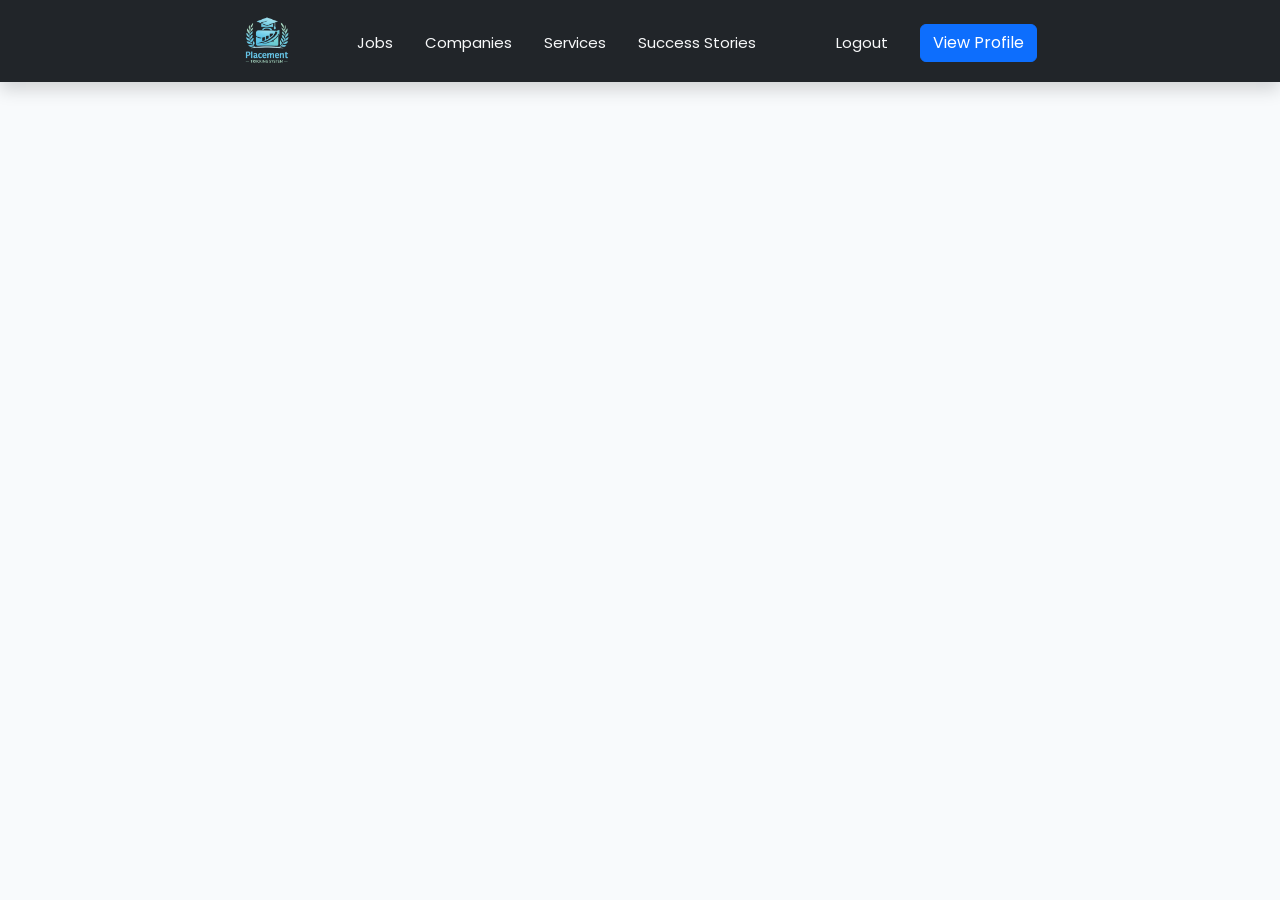
<file: src/main/webapp/nav.html>
<!DOCTYPE html>
<html lang="en">
<head>
<meta charset="UTF-8">
<meta name="viewport" content="width=device-width, initial-scale=1.0">
<title>Student Registration</title>

<link
	href="https://cdn.jsdelivr.net/npm/bootstrap@5.3.3/dist/css/bootstrap.min.css"
	rel="stylesheet">

<link rel="stylesheet"
	href="https://cdnjs.cloudflare.com/ajax/libs/font-awesome/6.5.2/css/all.min.css">

<link rel="stylesheet" href="css/style.css">
</head>
<body>
	<div class="container-fluid p-0">
		<!-- navbar here-->

		<ul class="m-0 p-0 nav justify-content-center bg-dark shadow p-3">
			<a href="student"> <img class="me-5 image" src="assets/logo.png"
				alt="image">
			</a>
			<li class="nav-item mt-2"><a class="nav-link active text-light"
				aria-current="page" href="#">Jobs</a></li>
			<li class="nav-item mt-2"><a class="nav-link text-light"
				href="#">Companies</a></li>
			<li class="nav-item mt-2"><a class="nav-link text-light"
				href="#">Services</a></li>
			<li class="nav-item mt-2"><a class="nav-link text-light">Success
					Stories</a></li>
			<li><a href="logout" class="nav-link ms-5 text-light mt-2 me-2">
					Logout</a></li>
			<li><a href="profile"><button
						class="btn btn-primary mt-2 ms-2">View Profile</button></a></li>
		</ul>

		<!-- navbar end -->
	</div>


</body>
</html>
</file>
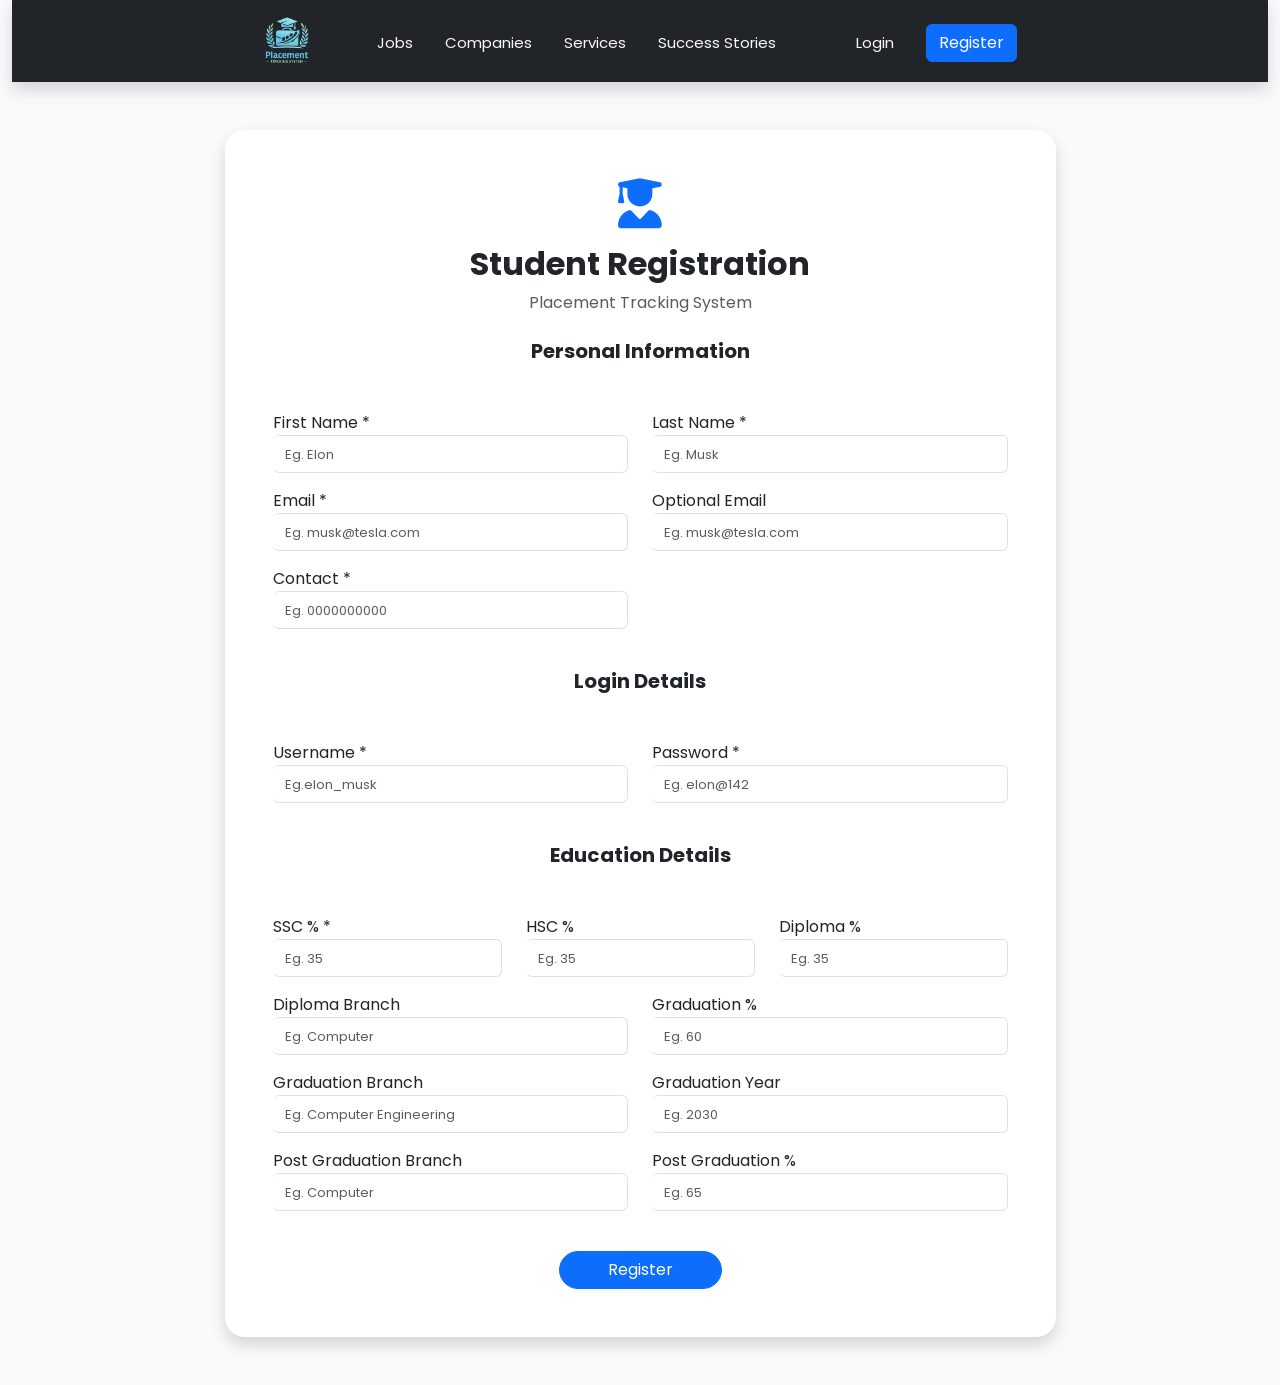
<file: src/main/webapp/register.html>
<!DOCTYPE html>
<html lang="en">
<head>
<meta charset="UTF-8">
<meta name="viewport" content="width=device-width, initial-scale=1.0">
<title>Student Registration</title>

<link
	href="https://cdn.jsdelivr.net/npm/bootstrap@5.3.3/dist/css/bootstrap.min.css"
	rel="stylesheet">

<link rel="stylesheet"
	href="https://cdnjs.cloudflare.com/ajax/libs/font-awesome/6.5.2/css/all.min.css">

<link rel="stylesheet" href="css/style.css">
</head>
<body>
	<div class="container-fluid">
		<!-- navbar here-->

		<ul class="nav justify-content-center bg-dark shadow p-3">
			<a href="index.html"> <img class="me-5 image"
				src="assets/logo.png" alt="image">
			</a>
			<li class="nav-item mt-2"><a class="nav-link active text-light"
				aria-current="page" href="#">Jobs</a></li>
			<li class="nav-item mt-2"><a class="nav-link text-light"
				href="#">Companies</a></li>
			<li class="nav-item mt-2"><a class="nav-link text-light"
				href="#">Services</a></li>
			<li class="nav-item mt-2"><a class="nav-link text-light">Success
					Stories</a></li>
			<li><a href="login.html"
				class="nav-link ms-5 text-light mt-2 me-2"> Login</a></li>
			<li><a href="register.html"><button
						class="btn btn-primary mt-2 ms-2">Register</button></a></li>
		</ul>

		<!-- navbar end -->
		<!-- login page -->
		<div class="container py-5">
			<div class="row justify-content-center">
				<div class="col-lg-9">

					<div class="card shadow register-card border-0">
						<div class="card-body p-5">

							<div class="text-center mb-4">
								<i class="fa-solid fa-user-graduate title-icon"></i>
								<h2 class="fw-bold mt-3">Student Registration</h2>
								<p class="text-muted">Placement Tracking System</p>
							</div>

							<form action="StudentRegisterServlet" method="post">

								<h5 class="mb-5 fw-bold text-center">Personal Information</h5>

								<div class="row">
									<div class="col-md-6 mb-3">
										<label>First Name *</label> <input type="text" name="fname"
											placeholder="Eg. Elon" class="form-control" required>
									</div>

									<div class="col-md-6 mb-3">
										<label>Last Name *</label> <input type="text" name="lname"
											placeholder="Eg. Musk" class="form-control" required>
									</div>

									<div class="col-md-6 mb-3">
										<label>Email *</label> <input type="email" name="email"
											placeholder="Eg. musk@tesla.com" class="form-control"
											required>
									</div>

									<div class="col-md-6 mb-3">
										<label>Optional Email</label> <input type="email"
											placeholder="Eg. musk@tesla.com" name="optional_email"
											class="form-control">
									</div>

									<div class="col-md-6 mb-3">
										<label>Contact *</label> <input type="text" name="contact"
											placeholder="Eg. 0000000000" class="form-control" required>
									</div>
								</div>

								<h5 class="mb-5 mt-4 fw-bold text-center">Login Details</h5>

								<div class="row">
									<div class="col-md-6 mb-3">
										<label>Username *</label> <input type="text" name="username"
											placeholder="Eg.elon_musk" class="form-control" required>
									</div>

									<div class="col-md-6 mb-3">
										<label>Password *</label> <input type="password"
											placeholder="Eg. elon@142" autocomplete="off" name="password"
											class="form-control" required>
									</div>
								</div>

								<h5 class="mb-5 mt-4 fw-bold text-center">Education Details</h5>

								<div class="row">
									<div class="col-md-4 mb-3">
										<label>SSC % *</label> <input type="number"
											placeholder="Eg. 35" step="0.01" name="ssc"
											class="form-control" required>
									</div>

									<div class="col-md-4 mb-3">
										<label>HSC %</label> <input type="number" placeholder="Eg. 35"
											step="0.01" name="hsc" class="form-control">
									</div>

									<div class="col-md-4 mb-3">
										<label>Diploma %</label> <input type="number"
											placeholder="Eg. 35" step="0.01" name="diploma"
											class="form-control">
									</div>

									<div class="col-md-6 mb-3">
										<label>Diploma Branch</label> <input type="text"
											name="diploma_branch" placeholder="Eg. Computer"
											class="form-control">
									</div>

									<div class="col-md-6 mb-3">
										<label>Graduation %</label> <input type="number" step="0.01"
											placeholder="Eg. 60" name="graduation" class="form-control">
									</div>

									<div class="col-md-6 mb-3">
										<label>Graduation Branch</label> <input type="text"
											name="graduation_branch"
											placeholder="Eg. Computer Engineering" class="form-control">
									</div>

									<div class="col-md-6 mb-3">
										<label>Graduation Year</label> <input type="number"
											name="graduation_year" placeholder="Eg. 2030"
											class="form-control">
									</div>

									<div class="col-md-6 mb-3">
										<label>Post Graduation Branch</label> <input type="text"
											name="pgraduation_branch" placeholder="Eg. Computer"
											class="form-control">
									</div>

									<div class="col-md-6 mb-3">
										<label>Post Graduation %</label> <input type="number"
											step="0.01" placeholder="Eg. 65" name="post_graduation"
											class="form-control">
									</div>
								</div>

								<div class="text-center mt-4">
									<button class="btn btn-primary px-5 rounded-pill">
										Register</button>
								</div>

							</form>

						</div>
					</div>

				</div>
			</div>
		</div>
	</div>
</body>
</html>
</file>
<file: src/main/webapp/css/style.css>
@charset "UTF-8";
@import url('https://fonts.googleapis.com/css2?family=Poppins');
@import url('https://cdnjs.cloudflare.com/ajax/libs/font-awesome/6.5.2/css/all.min.css');

*{
	margin : 0;
	padding : 0;
	box-sizing : border-box; 
		font-family: 'Poppins', sans-serif;
}

.container-fluid{
	margin : 0;
}
.container-fluid .nav .image{
	margin-top: 0px;
	width : 50px;
	height :50px;
}
ul li a{
	text-decoration : none;
	color : #fff;
	font-size : 15px !important;


}
ul li a:hover{
	color : #ff4d4d !important;
	transition : .3s  ease;
	text-decoration: underline;
	underline : 2px solid #ff4d4d !important;
}
div section p{
	font-size : 40px;
	font-family: 'Poppins', sans-serif;
    font-weight: 800;
	color : #000000;
}
div section  #small{
	font-size : 20px;
	font-family: 'Poppins', sans-serif;
    font-weight: 800;
	color : #000000;
}
.row .col-8 .card{
	padding : 10px !important;
	border-radius : 5px;
}
/* .row .col-8 .card form input{
	background-color : #fffefe;
	font-size : 15px !important;
	font-family: 'Poppins', sans-serif;
	border : none;
	width: 50em !important;
	padding : 10px 20px;
	border-radius : 5px;
}
.row .col-8 .card form button{
	background-color : #fffafa;
	font-size : 15px !important;
	font-family: 'Poppins', sans-serif;
	border : none;
	padding : 10px 20px;	
	border-radius : 5px;
} */
.row .col-8 .card form button:hover{
	color : #d70707;
	border: 1px solid #d70707;
}

/* login page css */

.login-bg {
    background: linear-gradient(135deg, #667eea, #764ba2);
}

.card {
    background: white;
}

.login-icon {
    font-size: 60px;
    color: #0d6efd;
}

.form-control {
    border-left: none;
}

.input-group-text {
    border-right: none;
}

/*
register page css
*/	
       .row  .register-card{
            border-radius: 20px;
        }

        .form-control:focus,
        .form-select:focus{
            box-shadow: none;
        }

        .title-icon{
            font-size: 50px;
            color: #0d6efd;
        }
        
        ::placeholder{
    		font-size: 13px;
		}
				        body{
				            background:#f8fafc;
				        }

				        .sidebar{
				            height:100vh;
				            background:#0d6efd;
				            color:white;
				            padding-top:20px;
				        }

				        .sidebar a{
				            color:white;
				            text-decoration:none;
				            display:block;
				            padding:12px 20px;
				            border-radius:10px;
				            margin:5px 10px;
				        }

				        .sidebar a:hover{
				            background:rgba(255,255,255,0.2);
				        }

				        .card{
				            border:none;
				            border-radius:20px;
				        }
</file>
